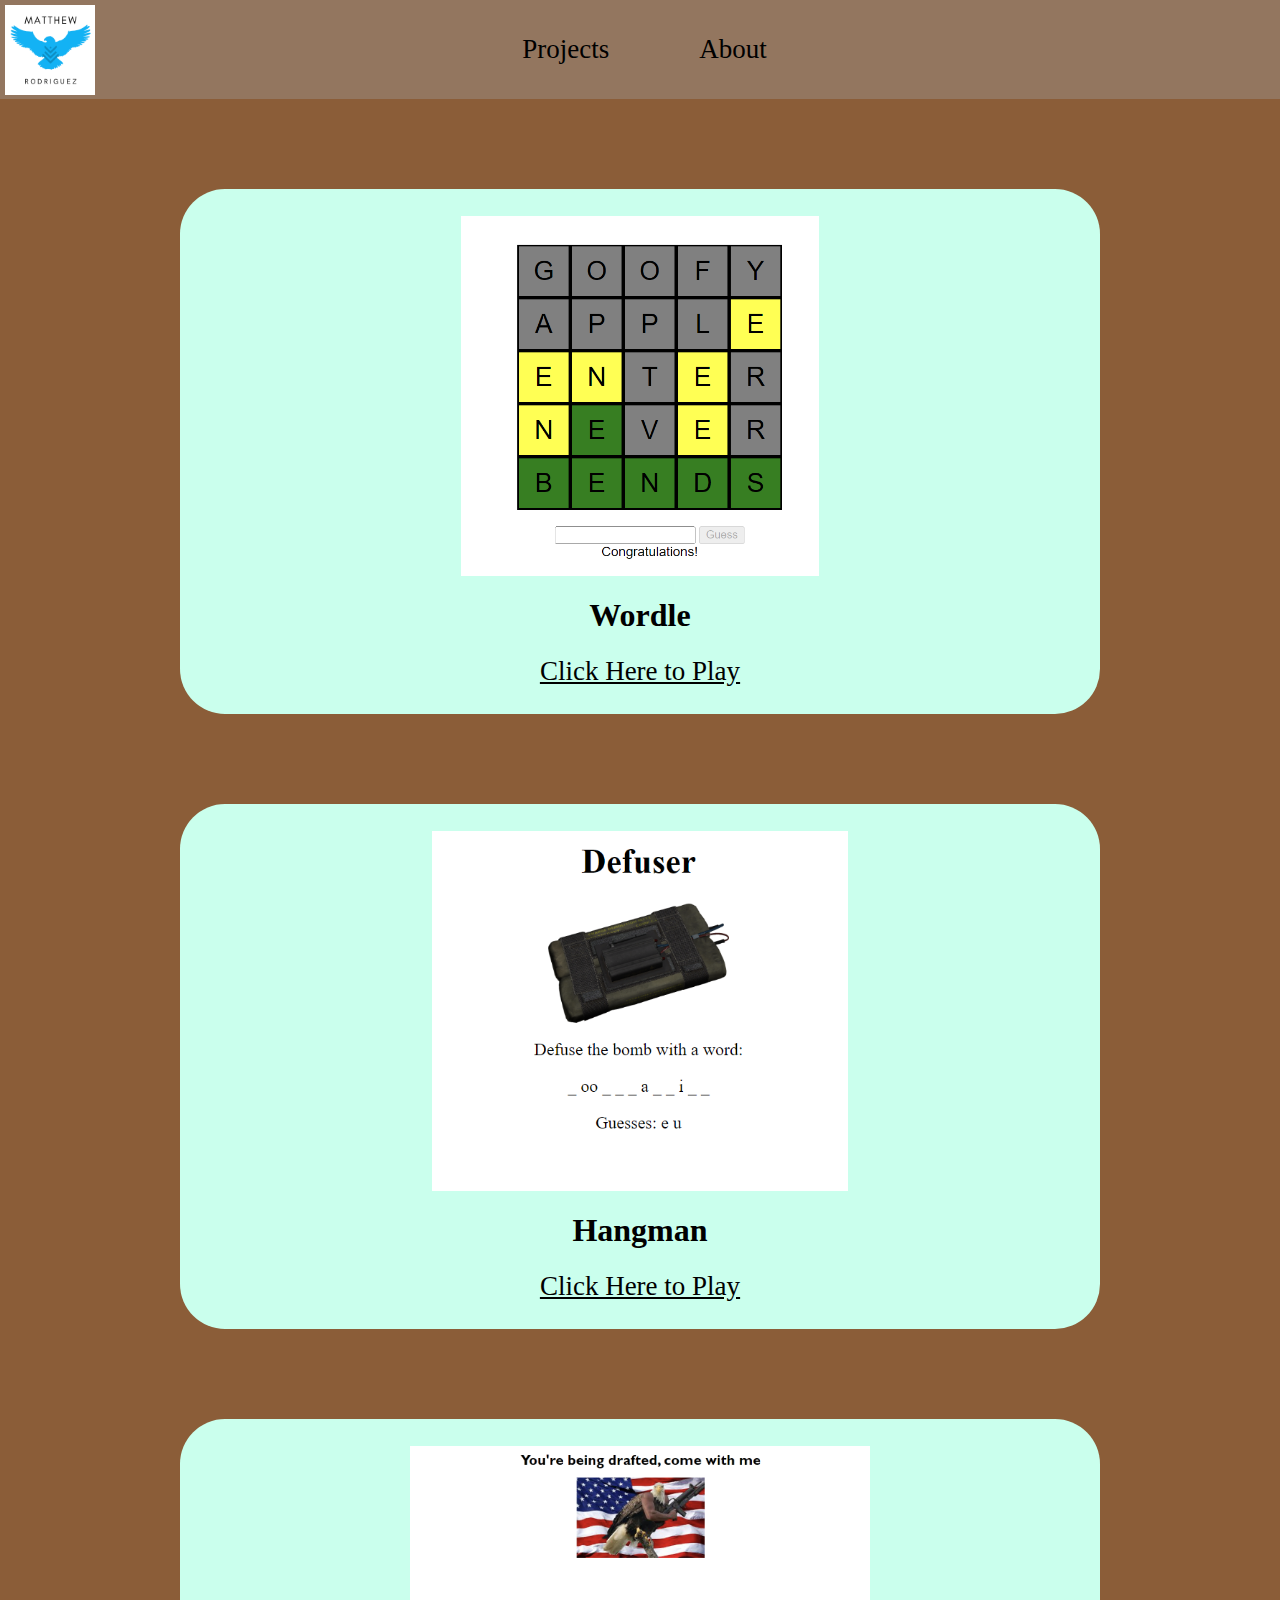
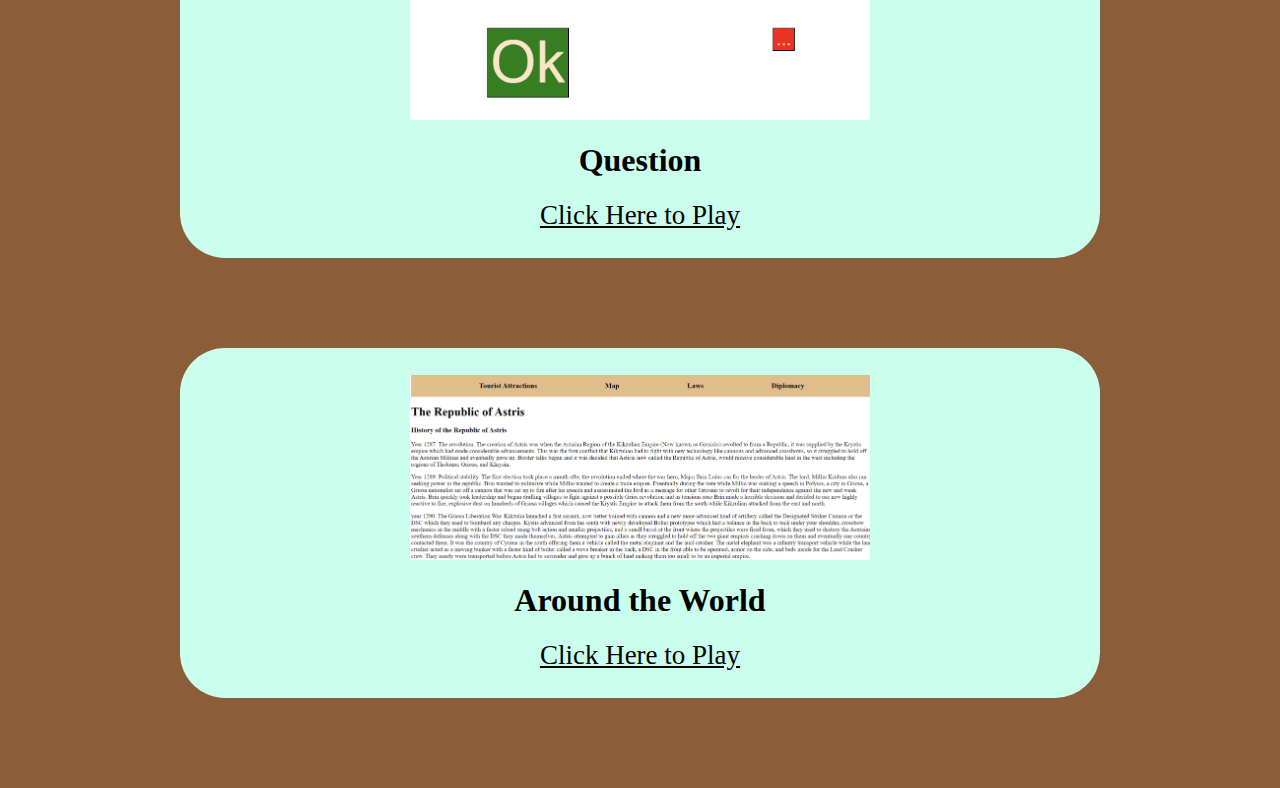
<file: index.html>
<!DOCTYPE html>
<html lang="en">
<head>
    <meta charset="UTF-8">
    <meta name="viewport" content="width=device-width, initial-scale=1.0">
    <title>Matthew's Showcase</title>
    <link rel="stylesheet" href="style.css">
</head>
<body>
    <div class="header">
        <img src="./photos/Matthew.png" alt="" class="logo">
        <div class="links">
            <a href="./index.html" class="projects">Projects</a>
            <a href="./about.html" class="about">About</a>
        </div>
    </div>
    

    <div class="project2">
        <img src="./photos/worlde.png" alt="">
        <h1>Wordle</h1>
        <a href="https://matthew-wordle.vercel.app/">Click Here to Play</a>
    </div>

    <div class="project3">
        <img src="./photos/hangman.png" alt="">
        <h1>Hangman</h1>
        <a href="https://matthew-hangman.vercel.app/">Click Here to Play</a>
    </div>

    <div class="project3">
        <img src="./photos/question.png" alt="">
        <h1>Question</h1>
        <a href="https://matthew-question.vercel.app/">Click Here to Play</a>
    </div>
    <div class="project1">
        <img src="./photos/world.png" alt="">
        <h1>Around the World</h1>
        <a href="https://matthew-world.vercel.app/">Click Here to Play</a>
    </div>
</body>
</html>
</file>
<file: style.css>
body, html{
    margin: 0;
    padding: 0;
    background-color: #8b5d38;
    font-family: serif;
}

.header{
    min-height: 9vmin;
    background-color: #93765f;
    display: flex;
}

.projects, .about{
    margin-right: 10vmin;
    text-decoration: none;
}

a{
    color:black; 
    font-size: 3vmin; 
}

.links{
    width: 100%;
    display: flex;
    align-items: center;
    justify-content: center;
}


.logo{
   max-height: 10vmin;
   margin: 0.5vmin; 
}

img{
    max-width: 50%;
    max-height: 40vmin;
}

.project1, .project2, .project3{
    display: flex;
    flex-direction: column;
    align-items: center;
    background-color: rgb(202, 255, 237);

    margin-bottom: 10vmin;
    margin-top: 10vmin;
    padding-top: 3vmin;
    padding-bottom: 3vmin;
    margin-right: 20vmin;
    margin-left: 20vmin;

    border-radius: 5vmin;
}
</file>
